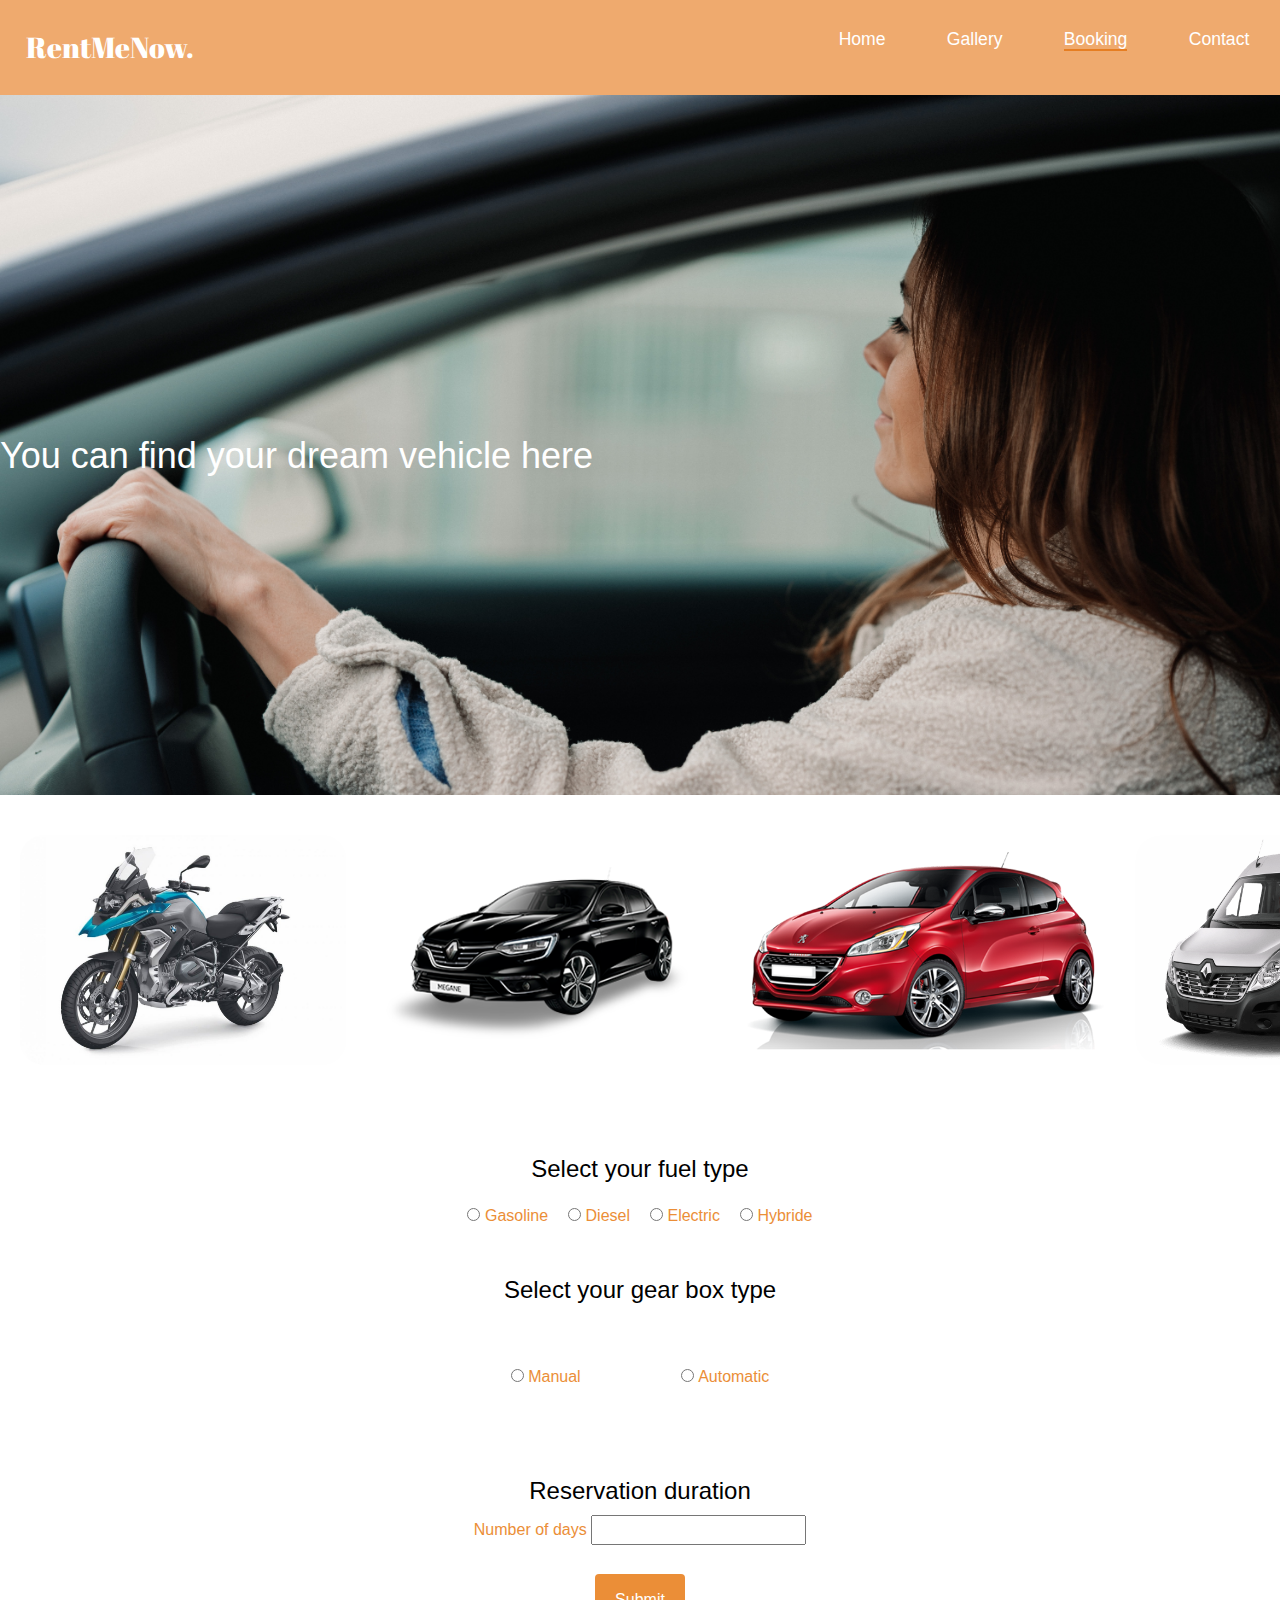
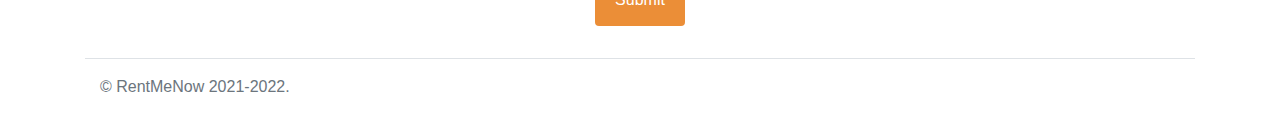
<file: booking.html>
<!DOCTYPE html>
<html lang="en">
  <head>
    <meta charset="UTF-8" />
    <meta http-equiv="X-UA-Compatible" content="IE=edge" />
    <meta name="viewport" content="width=device-width, initial-scale=1.0" />
    <title>Booking</title>
    <link rel="stylesheet" href="assets/css/style.css" />
    <link rel="stylesheet" href="assets/css/booking.css" />
    <script src="https://code.jquery.com/jquery-3.5.0.js"></script>
    <link
      rel="stylesheet"
      href="https://pro.fontawesome.com/releases/v5.10.0/css/all.css"
      integrity="sha384-AYmEC3Yw5cVb3ZcuHtOA93w35dYTsvhLPVnYs9eStHfGJvOvKxVfELGroGkvsg+p"
      crossorigin="anonymous"
    />
    <link
      rel="stylesheet"
      href="https://maxcdn.bootstrapcdn.com/bootstrap/4.0.0/css/bootstrap.min.css"
    />
    <script src="https://ajax.googleapis.com/ajax/libs/jquery/3.3.1/jquery.min.js"></script>
    <script src="https://cdnjs.cloudflare.com/ajax/libs/popper.js/1.12.9/umd/popper.min.js"></script>
    <script src="https://maxcdn.bootstrapcdn.com/bootstrap/4.0.0/js/bootstrap.min.js"></script>
    <link rel="stylesheet" href="assets/css/booking.css" />
    <script src="assets/js/btn.js"></script>
    <script src="assets/js/booking.js"></script>
  </head>
  <body>
    <nav class="navi" style="background-color: #e67d22a7; position: relative">
      <div class="logo">
        <span>RentMeNow.</span>
      </div>
      <label for="btn" class="icon1">
        <span class="fa fa-bars" id="btn" onclick="display()"></span>
      </label>
      <ul id="nav">
        <li><a href="index.html">Home</a></li>
        <li><a href="gallery.html" class="">Gallery</a></li>
        <li><a class="active" href="booking.html" class="">Booking</a></li>
        <li><a href="contact.html" class="">Contact</a></li>
      </ul>
    </nav>

    <div class="image">
      <div class="header">
          <div class="content">
              <h1 class="content1">You can find your dream vehicle here</h1>
          </div>
      </div>
      <div class="line"></div>

      <!------------------------------------------------------------------------------------------------------------>
      <div class="type">
        <img class="slide" onclick="ty(this.id)" id="Moto" value="Moto" src="assets/img/moto1.jpeg" alt="motorcycle">
        <img class="slide" onclick="ty(this.id)" id="Compact" value="compact" src="assets/img/compacte.png" alt="compact-car">
        <img class="slide" onclick="ty(this.id)" id="citadine" src="assets/img/citadine.png" alt="citadine-car">
        <img class="slide" onclick="ty(this.id)" id="utilitaire" src="assets/img/utilitaire.png" alt="utilitaire-car">
        <img class="slide" onclick="ty(this.id)" id="Berlin" src="assets/img/berlin.png" alt="berlin-car">
        <img class="slide" onclick="ty(this.id)" id="truck" src="assets/img/truck.png" alt="truck">
        <img class="slide" onclick="ty(this.id)" id="cm" src="assets/img/cm.png" alt="construction-machine">
    </div>

    <!------------------------feul------------------------>

    <h1>Select your fuel type</h1>
    <form class="feul">
        <div class="carburant">
            <input type="radio" id="gasoline" name="radio" value="0.14" onclick="fuelP(this.value)">
            <label for="gasoline">Gasoline</label>
        </div>
        <div class="carburant">
            <input type="radio" id="diesel" name="radio" value="0.21" onclick="fuelP(this.value)">
            <label for="diesel">Diesel</label>
        </div>
        <div class="carburant">
            <input type="radio" id="electric" name="radio" value="0.05" onclick="fuelP(this.value)">
            <label for="electric">Electric</label>
        </div>
        <div class="carburant">
            <input type="radio" id="hybride" name="radio" value="0.09" onclick="fuelP(this.value)">
            <label for="hybride">Hybride</label>
        </div>
    </form>

    <!-----------------------gear box----------------------->
    <h1>Select your gear box type</h1>
    <form class="gear-box">
        <div class="gear">
            <input type="radio" id="manual" name="gear" value="manual">
            <label for="manual">Manual</label>
        </div>
        <div class="gear">
            <input type="radio" id="automatic" name="gear" value="automatic">
            <label for="automatic">Automatic</label>
        </div>
    </form>

    <!-----------------------Reservation duration----------------------->

    <h1>Reservation duration</h1>
    <div class="duration">
        <div class="du">
        <label for="date">Number of days</label>
            <input type="number" id="days" min="1">
        </div>
        <div class="btn1">
            <input type="submit" name="submit" value="Submit" onclick="calc()">
        </div>
    </div>
 


      <script src="assets/js/booking.js"></script>

      <div class="container">
        <footer
          class="
            d-flex
            flex-wrap
            justify-content-between
            align-items-center
            py-3
            my-4
            border-top
          "
        >
          <div class="col-md-4 d-flex align-items-center">
            <span class="text-muted">&copy; RentMeNow 2021-2022.</span>
          </div>
          <ul class="nav col-md-4 justify-content-end list-unstyled d-flex">
            <li class="ms-3" style="margin: 10px">
              <a href="" class="text-muted"><i class="fab fa-facebook"></i></a>
            </li>
            <li class="ms-3" style="margin: 10px">
              <a href="" class="text-muted"><i class="fab fa-instagram"></i></a>
            </li>
            <li class="ms-3" style="margin: 10px">
              <a href="" class="text-muted"><i class="fab fa-twitter"></i></a>
            </li>
            <li class="ms-3" style="margin: 10px">
              <a href="" class="text-muted"><i class="fab fa-snapchat"></i></a>
            </li>
            <li class="ms-3" style="margin: 10px">
              <a href="" class="text-muted"><i class="fab fa-youtube"></i></a>
            </li>
          </ul>
        </footer>
      </div>
  </body>
  </html>
</file>
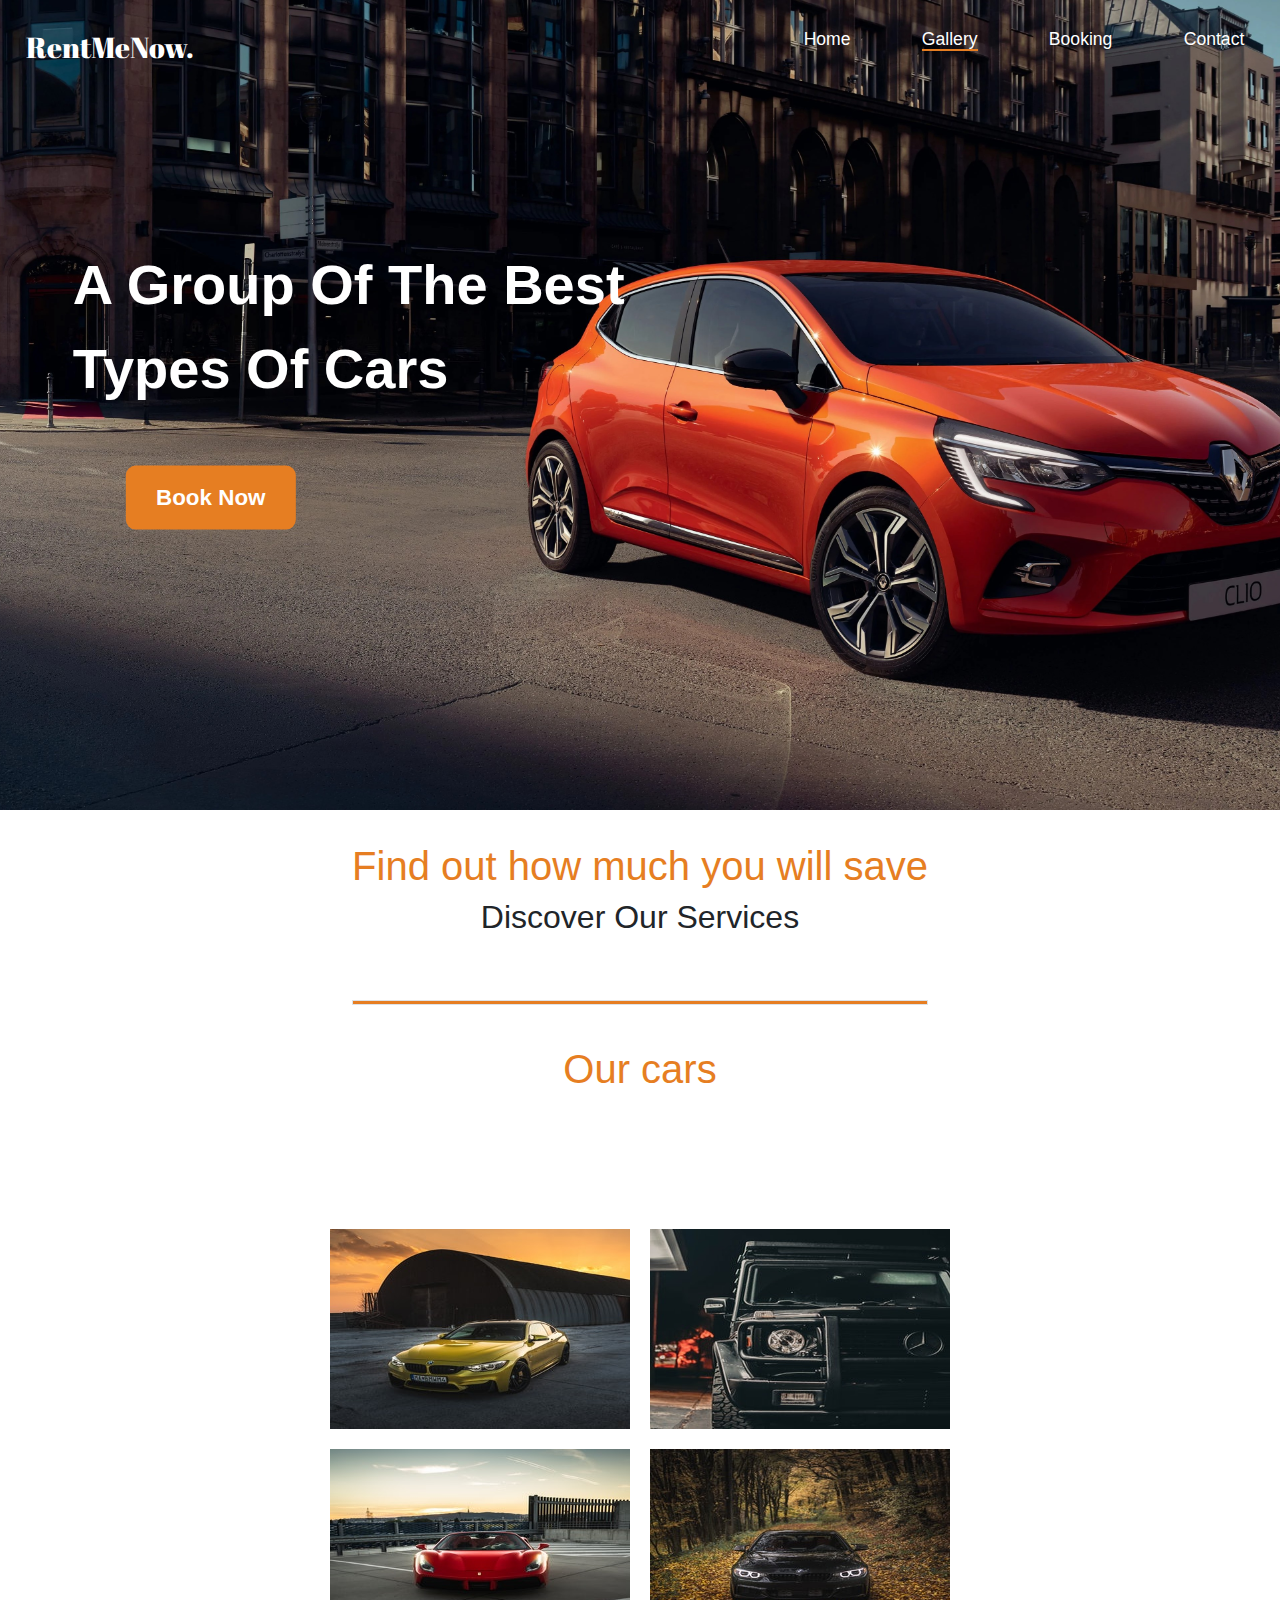
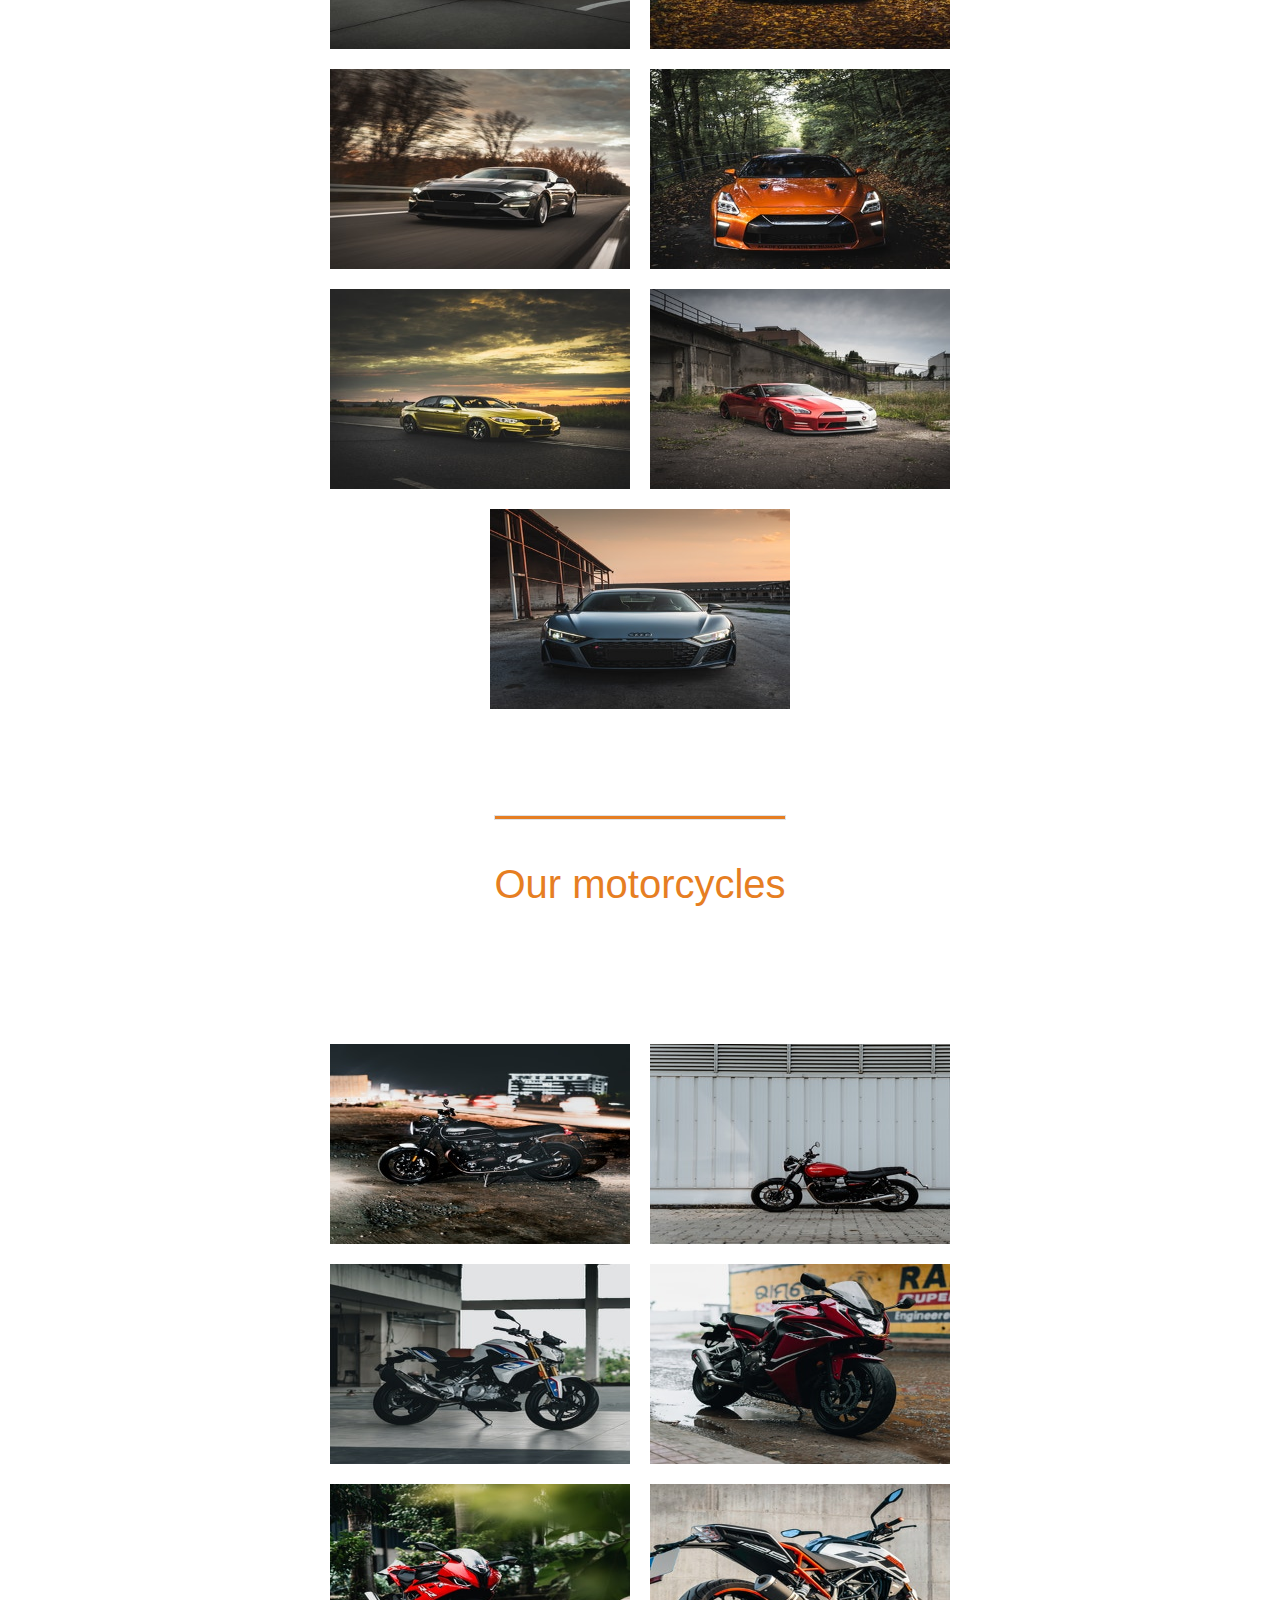
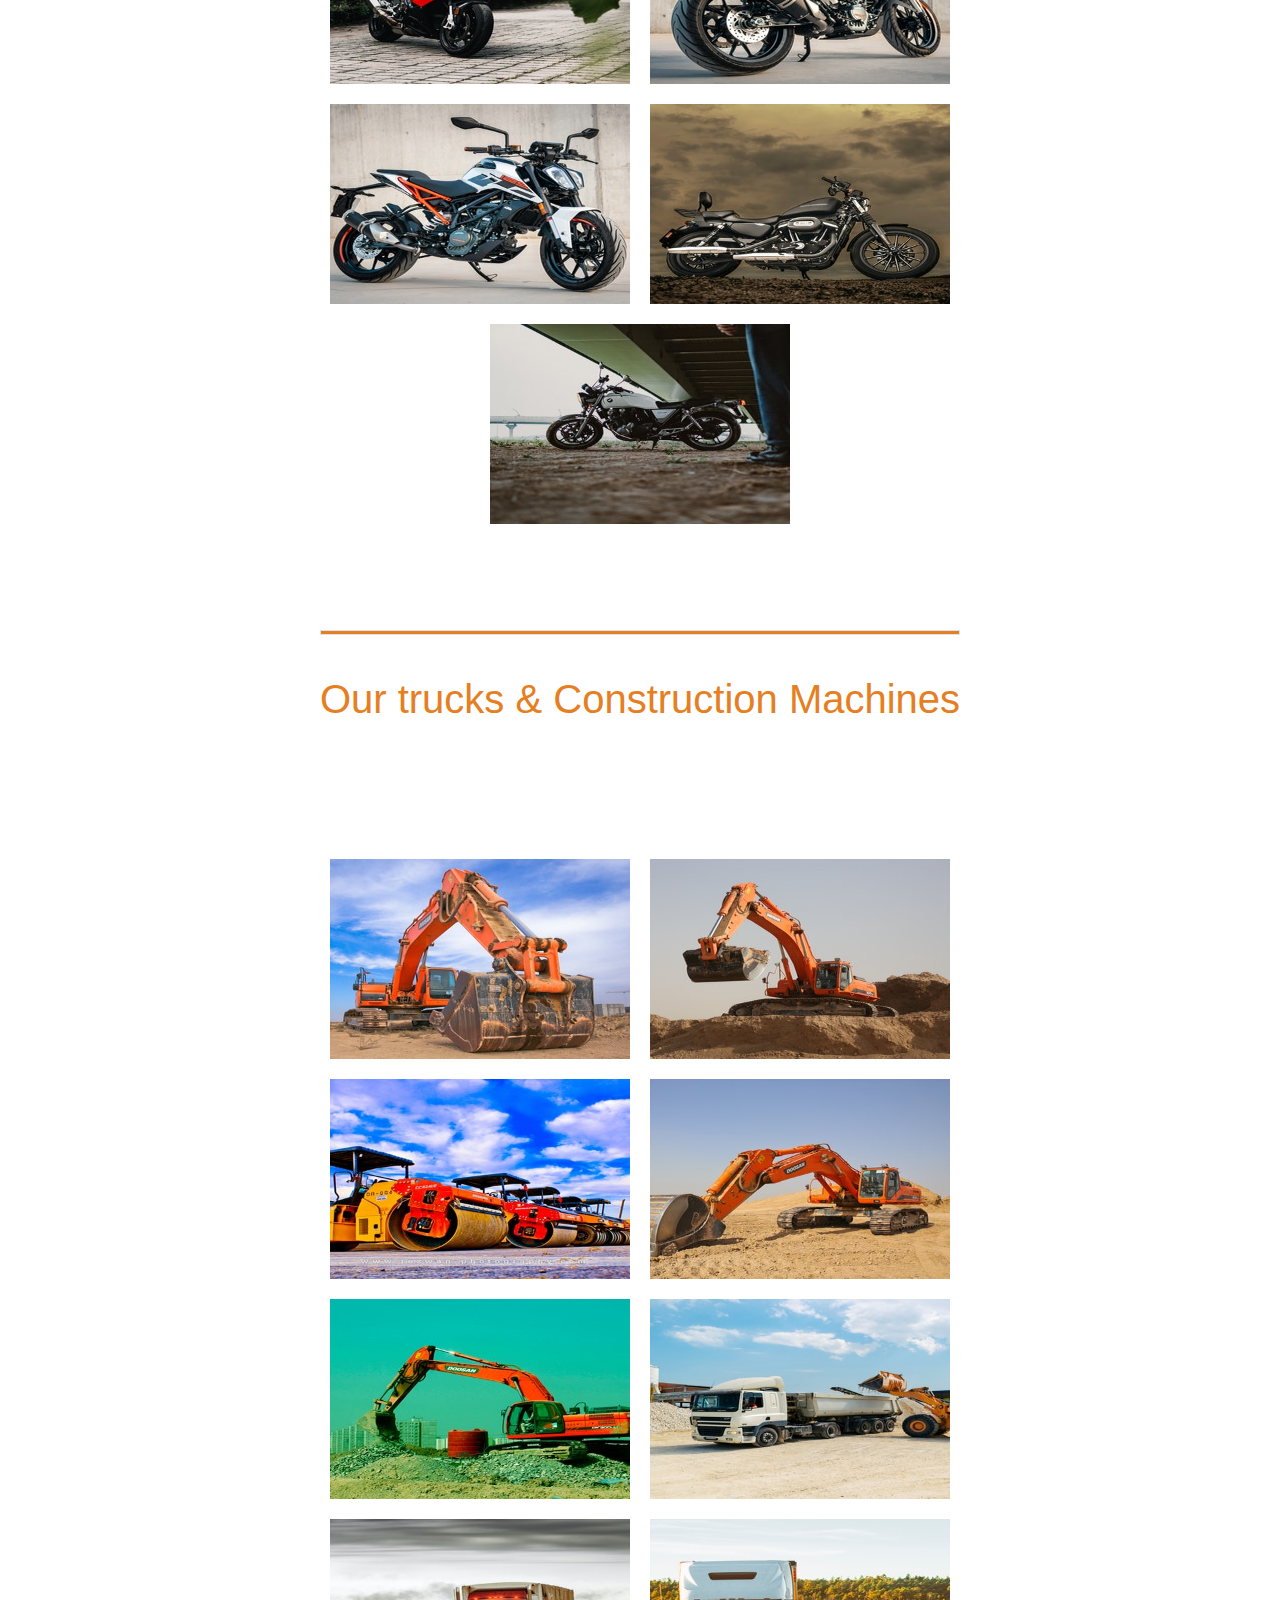
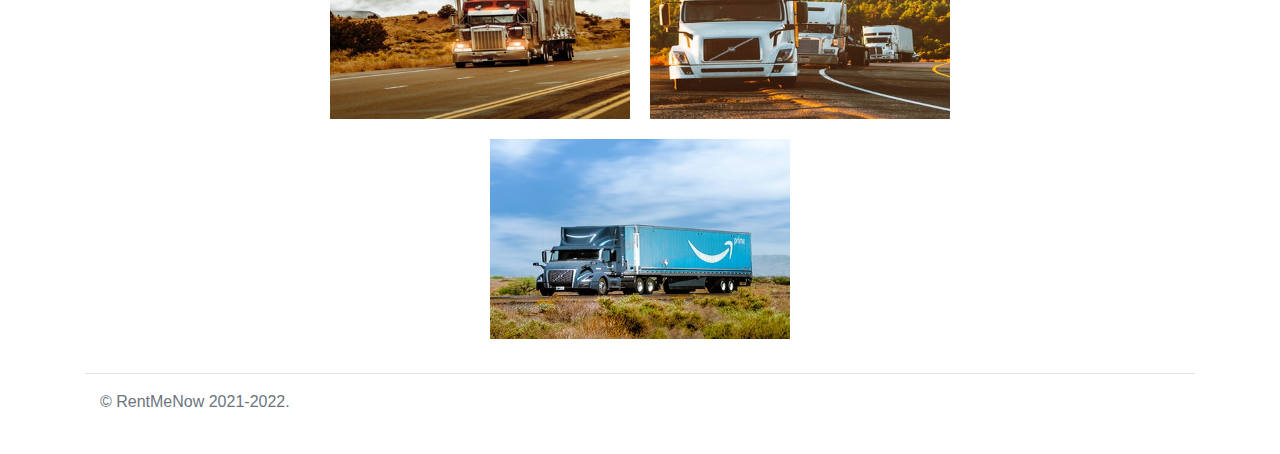
<file: gallery.html>
<!DOCTYPE html>
<html lang="en">
<head>
    <meta charset="UTF-8">
    <meta http-equiv="X-UA-Compatible" content="IE=edge">
    <meta name="viewport" content="width=device-width, initial-scale=1.0">
    <title>Gallery</title>
    <link rel="stylesheet" href="assets/css/gallery.css ">
    <script src="https://code.jquery.com/jquery-3.5.0.js"></script>
    <link rel="stylesheet" href="https://pro.fontawesome.com/releases/v5.10.0/css/all.css" integrity="sha384-AYmEC3Yw5cVb3ZcuHtOA93w35dYTsvhLPVnYs9eStHfGJvOvKxVfELGroGkvsg+p" crossorigin="anonymous"/>
    <link rel="stylesheet" href="https://maxcdn.bootstrapcdn.com/bootstrap/4.0.0/css/bootstrap.min.css">
    <script src="https://ajax.googleapis.com/ajax/libs/jquery/3.3.1/jquery.min.js"></script>
    <script src="https://cdnjs.cloudflare.com/ajax/libs/popper.js/1.12.9/umd/popper.min.js"></script>
    <script src="https://maxcdn.bootstrapcdn.com/bootstrap/4.0.0/js/bootstrap.min.js"></script>
    <script src="assets/js/btn.js"></script>
</head>
<body>
    <nav class="navi">
        <div class="logo">
            <span>RentMeNow.</span>
        </div>
        <label for="btn" class="icon1">
            <span class="fa fa-bars" id="btn" onclick="display()"></span>
        </label>
        <ul id="nav">
            <li><a href="index.html">Home</a></li>
            <li><a class="active" href="gallery.html" class="">Gallery</a></li>
            <li><a href="booking.html" class="">Booking</a></li>
            <li><a href="contact.html" class="">Contact</a></li>
        </ul>
    </nav>
    <section class="top">
        <div class="content">
            <div class="text">A Group Of The Best <br> Types Of Cars</div>
            <div class="btn"><a href="booking.html">Book Now</a></div>
        </div>
    </section>
    <section class="service">
    <div class="cnt">
        <div class="w-md-80 w-lg-50 text-center mx-md-auto mb-5 mb-md-9">
          <h2 class="title">Find out how much you will save</h2>
          <h2>Discover Our Services</h2>
          <div class="border"></div>
          <h2 class="title tl" style="margin-top: 1em;">Our cars</h2>
        </div>
        <div class="slid">
         
    <div class="galerie">

        <div class="item"><img src="/assets/img/car 10.jpg"></div>
        <div class="item"><img src="/assets/img/car 2.jpg"></div>
        <div class="item"><img src="/assets/img/car 3.jpg"></div>

        <div class="item"><img src="/assets/img/car 4.jpg"></div>
        <div class="item"><img src="/assets/img/car 5.jpg"></div>
        <div class="item"><img src="/assets/img/car 6.jpg"></div>

        <div class="item"><img src="/assets/img/car 7.jpg"></div>
        <div class="item"><img src="/assets/img/car 8.jpg"></div>
        <div class="item"><img src="/assets/img/car 9.jpg"></div>

    </div>

           
        </div>
        
      </div>
    </section>
    <section class="service">
      <div class="cnt">
          <div class="w-md-80 w-lg-50 text-center mx-md-auto mb-5 mb-md-9">
            <div class="border"></div>
            <h2 class="title tl" style="margin-top: 1em;">Our motorcycles</h2>
          </div>
          <div class="slid">
            <div class="galerie">

              <div class="item"><img src="/assets/img/motor 8.jpg"></div>
              <div class="item"><img src="/assets/img/car 1.jpg"></div>
              <div class="item"><img src="/assets/img/motor1.jpg"></div>
      
              <div class="item"><img src="/assets/img/motor2.jpg"></div>
              <div class="item"><img src="/assets/img/motor3.jpg"></div>
              <div class="item"><img src="/assets/img/motor6.jpg"></div>
      
              <div class="item"><img src="/assets/img/motor7 .jpg"></div>
              <div class="item"><img src="/assets/img/motor5.jpg"></div>
              <div class="item"><img src="/assets/img/motor 9.jpg"></div>
      
          </div>
          </div>
          
        </div>
      </section>

      <section class="service">
        <div class="cnt">
            <div class="w-md-80 w-lg-50 text-center mx-md-auto mb-5 mb-md-9">
              <div class="border"></div>
              <h2 class="title tl" style="margin-top: 1em;">Our trucks & Construction Machines</h2>
            </div>
            <div class="slid">
              <div class="galerie">
  
                <div class="item"><img src="/assets/img/machine.jpg"></div>
                <div class="item"><img src="/assets/img/machine1.jpg"></div>
                <div class="item"><img src="/assets/img/machine2.jpg"></div>

                <div class="item"><img src="/assets/img/machine3.jpg"></div>
                <div class="item"><img src="/assets/img/machine4.jpg"></div>
                <div class="item"><img src="/assets/img/truck.jpg"></div>

                <div class="item"><img src="/assets/img/truck1.jpg"></div>
                <div class="item"><img src="/assets/img/truck2.jpg"></div>
                <div class="item"><img src="/assets/img/truck3.jpg"></div>
        
            </div>
            </div>
            
          </div>
        </section>

    <div class="container">
        <footer class="d-flex flex-wrap justify-content-between
          align-items-center py-3 my-4 border-top">
          <div class="col-md-4 d-flex align-items-center">
            <span class="text-muted">&copy; RentMeNow 2021-2022.</span>
          </div>
          <ul class="nav col-md-4 justify-content-end list-unstyled
            d-flex">
            <li class="ms-3" style="margin: 10px;">
              <a href="" class="text-muted"><i class="fab
                  fa-facebook"></i></a>
            </li>
            <li class="ms-3" style="margin: 10px;">
              <a href="" class="text-muted"><i class="fab
                  fa-instagram"></i></a>
            </li>
            <li class="ms-3" style="margin: 10px;">
              <a href="" class="text-muted"><i class="fab
                  fa-twitter"></i></a>
            </li>
            <li class="ms-3" style="margin: 10px;">
                <a href="" class="text-muted"><i class="fab
                    fa-snapchat"></i></a>
              </li>
              <li class="ms-3" style="margin: 10px;">
                <a href="" class="text-muted"><i class="fab
                    fa-youtube"></i></a>
              </li>
        </ul>
      </footer>
    </div>
</html>
</file>
<file: assets/css/style.css>
@font-face {
    font-family: AbrilFatface-Regular;
    src: url("/assets/fonts/AbrilFatface-Regular.ttf");
  }
body{
    padding: 0;
    margin: 0;
    font-family: "Source Sans Pro", sans-serif;
}
.navi{
    position: absolute;
    background-color: transparent;
    width: 100%;
    display: flex;
    justify-content: space-between;
    align-items: center;
}
.icon1{
    display: none;
}
.navi .logo{
    width: 60%;
    display: flex;
    justify-content: flex-start;
    align-items: center;
}
.navi .logo span{
    width: 50%;
    padding: .9em;
    font-size: 1.8em;
    font-family: AbrilFatface-Regular;
    color: white;
}
.navi ul{
    width: 40%;
    display: flex;
    justify-content: space-around;
    align-items: center;
}
.navi ul li{
    list-style: none;
}
.navi ul li a{
    text-decoration: none;
    color: white;
    font-size: 1.1em;
}
.navi ul li a.active{
    border-bottom: 2.5px solid #e67e22;
}
.top{
    width: 100%;
    height: 90vh;
    background-image: linear-gradient(to bottom, rgba(0, 0, 0, 0.455), rgba(0, 0, 0, 0)), url(/assets/img/1.jpg);
    background-repeat: no-repeat;
    background-size: cover;
    background-position: bottom;
}
.top .content{
    position: absolute;
    top: 40%;
    left: 10%;
    transform: translate(-10%,-40%);
}
.top .content .text{
    color: white;
    font-size: 4.5em;
}
.top .content .btn{
    display: flex;
    justify-content: center;
    align-items: center;
}
.top .content .btn a{
    color: white;
    text-decoration: white;
    font-size: 1.4em;
    background-color: #e67e22;
    padding: 15px 30px;
    border-radius: 10px;
}
.service{
    width: 100%;
    height: auto;
    margin-top: 2em;
}
.service .title{
    width: 100%;
    display: flex;
    justify-content: center;
    align-items: center;
    font-size: 2.5em;
    color: #2d3436;
}
.customer{
    margin-top: 2em;
    width: 100%;
    height: 70vh;
}
.customer .container-ct{
    width: 100%;
    display: flex;
    align-items: center;
    justify-content: center;
}
.customer .container-ct .row-ct{
    width: 100%;
    display: flex;
    align-items: center;
    justify-content: center;
}
.customer .col-ct{
    margin: 1.1em;
    padding: 80px 90px;
    border-radius: 10px;
    box-shadow: 0 4px 8px 0 rgba(0, 0, 0, 0.2), 0 6px 20px 0 rgba(0, 0, 0, 0.19);
    display: flex;
    justify-content: center;
    align-items: center;
    flex-direction: column;
}
.customer .col-ct .pic{
    width: 50%;
    display: flex;
    justify-content: center;
    align-items: center;
}
.customer .col-ct .pic img{
    width: 50%;
    border-radius: 50px;
}
.customer .col-ct .para{
    width: 100%;
    text-align: center;
    color: rgb(228, 181, 94);
}
.customer .col-ct .border{
    margin-top: 20px;
    width: 50%;
    height: 5px;
    background-color: black;
}

@media (max-width: 700px){
    .top .content .text {
        color: white;
        font-size: 3em;
    }
    .service{
        height: auto;
    }
    .customer{
        height: auto;
    }
    .customer .container-ct .row-ct{
        flex-direction: column;
    }
    .icon1{
        display: flex;
        justify-content: right;
        width: 100%;
        padding: 0 30px;
    }
    .icon1 span{
        font-size: 2em;
    }
    .icon1 .fa-times{
        display: none;
    }
    .navi ul{
        position: fixed;
        display: none;
        top: 10%;
        background-color: black;
        width: 100%;
        flex-direction: column;
        padding: 20px;
        z-index: 1;
        font-size: 12px;
    }
    .navi ul li{
        margin-top: 2em;
    }
    .navi ul li a{
        font-size: 1rem;
    }

}
</file>
<file: assets/css/booking.css>
body,
html {
  margin: 0;
  padding: 0;
}
.hovering {
  color: rgb(235, 142, 55);
}
.navi {
  position: absolute;
  background-color: transparent;
  width: 100%;
  display: flex;
  justify-content: space-between;
  align-items: center;
}
.icon1 {
  display: none;
}
.navi .logo {
  width: 60%;
  display: flex;
  justify-content: flex-start;
  align-items: center;
}
.navi .logo span {
  width: 50%;
  padding: 0.9em;
  font-size: 1.8em;
  font-family: AbrilFatface-Regular;
  color: white;
}
.navi ul {
  width: 40%;
  display: flex;
  justify-content: space-around;
  align-items: center;
}
.navi ul li {
  list-style: none;
}
.navi ul li a {
  text-decoration: none;
  color: white;
  font-size: 1.1em;
}
.navi ul li a.active {
  border-bottom: 2.5px solid #e67e22;
}

.header {
  background-image: url("/assets/img/Background-imqge.jpg");
  height: 700px;
  background-size: cover;
  display: flex;
  align-items: center;
}

.image {
  background-repeat: no-repeat;
  position: relative;
}

.classimage {
  position: relative;
}

.flex-container {
  display: flex;
  flex-wrap: wrap;
  justify-content: center;
}

input[type="text"] {
  width: 100%;
  padding: 12px 20px;
  margin: 8px 0;
  display: inline-block;
  border: 1px solid #ccc;
  border-radius: 4px;
  box-sizing: border-box;
}
input[type="email"] {
  width: 100%;
  padding: 12px 20px;
  margin: 8px 0;
  display: inline-block;
  border: 1px solid #ccc;
  border-radius: 4px;
  box-sizing: border-box;
}
textarea {
  width: 100%;
}
input[type="submit"]:hover {
  background-color: rgb(235, 142, 55);
}
input[type="submit"] {
  background-color: rgb(235, 142, 55);
  color: white;
  padding: 14px 20px;
  margin: 8px 0;
  border: none;
  border-radius: 4px;
  cursor: pointer;
}
input[type="button"] {
  background-color: rgb(235, 142, 55);
  color: white;
  padding: 14px 20px;
  margin: 8px 0;
  border: none;
  border-radius: 4px;
  cursor: pointer;
}
div .btn {
  margin-left: 50%;
}

div .btn1 {
  margin-top: 1em;
  width: 100%;
}
div .fromulaire {
  border-radius: 5px;
  background-color: #f2f2f2;
  padding: 20px;
}
h1{
  font-size: 1.5em;
}

/* main*/
.main {
  display: flex;
  flex-direction: column;
  justify-content: center;
  align-items: center;
  height: calc(100vh - 70px);
  background-position: center;
  background-size: cover;
}
.main h1 {
  font-size: 4rem;
  color: white;
  text-shadow: 0px 0px 10px black;
}
.button {
  background-color: rgb(235, 142, 55);
  border: none;
  color: white;
  padding: 15px 32px;
  text-align: center;
  text-decoration: none;
  display: inline-block;
  font-size: 16px;
  margin: 4px 2px;
  cursor: pointer;
}

.title {
  text-align: center;
  font-family: inherit;
}

.content1 {
  color: white;
  font-size: 36px;
  font-family: "Source Sans Pro", sans-serif;
}

h1 {
  text-align: center;
  color: black;
  margin-top: 30px;
}

.type img {
  height: 230px;
  border-radius: 25px;
  margin-left: 20px;
  margin-top: 40px;
}

p {
  color: #c2a859;
  font-family: "Source Sans Pro", sans-serif;
  display: flex;
}

.type {
  display: flex;
  flex-wrap: nowrap;
  overflow-x: scroll;
  margin-bottom: -20px;
  height: 350px;
}

.type::-webkit-scrollbar {
  display: none;
}

.slide {
  display: inline-block;
}

.slide:hover {
  height: 240px;
  border: 5px solid rgb(235, 142, 55);
}

.feul {
  color: rgb(235, 142, 55);
  text-align: center;
  margin-top: 10px;
  display: flex;
  justify-content: center;
  align-items: center;
  width: 100%;
}

.carburant {
  margin: 10px;
}

.gear-box {
  color: rgb(235, 142, 55);
  text-align: center;
  margin-top: 10px;
  display: flex;
  justify-content: center;
  align-items: center;
  width: 100%;
}

.gear {
  margin: 50px;
}

.duration {
  color: rgb(235, 142, 55);
  text-align: center;
  margin-top: 10px;
  display: flex;
  justify-content: center;
  align-items: center;
  flex-direction: column;
  width: 100%;
}


@media (max-width: 700px) {
  .icon1 {
    display: flex;
    justify-content: right;
    width: 100%;
    padding: 0 30px;
  }
  .icon1 span {
    font-size: 2em;
  }
  .navi ul {
    position: fixed;
    display: none;
    top: 10%;
    background-color: black;
    width: 100%;
    flex-direction: column;
    padding: 20px;
    z-index: 1;
    font-size: 12px;
  }
  .navi ul li {
    margin-top: 2em;
  }
  .navi ul li a {
    font-size: 1rem;
  }
  .type img {
    width: 350px;
    height: 200px;
    border-radius: 25px;
    margin-left: 20px;
    margin-top: 40px;
  }
}
</file>
<file: assets/css/gallery.css>
*,
::before,
::after {
  box-sizing: border-box;
  margin: 0;
  padding: 0;
}

h1 {
  color: #f1f1f1;
  text-align: center;
  font-size: 40px;
  font-family: "Source Sans Pro", sans-serif;
  margin-top: 50px;
}

.galerie {
  display: flex;
  justify-content: center;
  flex-wrap: wrap;
  width: 80%;
  max-width: 1300px;
  margin: 70px auto 0;
}
.item {
  width: 300px;
  height: 200px;
  margin: 10px;
  overflow: hidden;
  flex-shrink: 0;
}
.item img {
  width: 100%;
  height: 100%;
}

@font-face {
  font-family: AbrilFatface-Regular;
  src: url("/assets/fonts/AbrilFatface-Regular.ttf");
}
body {
  padding: 0;
  margin: 0;
  font-family: "Source Sans Pro", sans-serif;
}
.navi {
  position: absolute;
  background-color: transparent;
  width: 100%;
  display: flex;
  justify-content: space-between;
  align-items: center;
}
.icon1 {
  display: none;
}
.navi .logo {
  width: 60%;
  display: flex;
  justify-content: flex-start;
  align-items: center;
}
.navi .logo span {
  width: 50%;
  padding: 0.9em;
  font-size: 1.8em;
  font-family: AbrilFatface-Regular;
  color: white;
}
.navi ul {
  width: 40%;
  display: flex;
  justify-content: space-around;
  align-items: center;
}
.navi ul li {
  list-style: none;
}
.navi ul li a {
  text-decoration: none;
  color: white;
  font-size: 1.1em;
}
.navi ul li a.active {
  border-bottom: 2.5px solid #e67e22;
}
.top {
  width: 100%;
  height: 90vh;
  background-image: url(/assets/img/5.jpg);
  background-repeat: no-repeat;
  background-size: cover;
  background-position: bottom;
}
.top .content {
  position: absolute;
  top: 40%;
  left: 10%;
  transform: translate(-10%, -40%);
}
.top .content .text {
  color: white;
  font-size: 3.5em;
  font-weight: 600;
}
.top .content .text.para {
  color: white;
  font-size: 1em;
}
.top .content .btn {
  display: flex;
  justify-content: center;
  align-items: center;
  width: 50%;
  margin-top: 3em;
}
.top .content .btn a {
  color: white;
  text-decoration: none;
  font-size: 1.4em;
  background-color: #e67e22;
  padding: 15px 30px;
  border-radius: 10px;
  font-weight: 600;
}
.service {
  width: 100%;
  height: auto;
  margin-top: 2em;
}
.cnt {
  margin: 0 !important;
  padding: 0 !important;
  display: flex;
  justify-content: center;
  align-items: center;
  flex-direction: column;
}
.service .slid {
  width: 90%;
  height: auto;
  margin: auto;
  display: flex;
  justify-content: center;
  align-items: center;
}
.service .title {
  width: 100%;
  display: flex;
  justify-content: center;
  align-items: center;
  font-size: 2.5em;
  color: #e67e22;
}
.customer {
  margin-top: 2em;
  width: 100%;
  height: 70vh;
}
.customer .container-ct {
  width: 100%;
  display: flex;
  align-items: center;
  justify-content: center;
}
.customer .container-ct .row-ct {
  width: 100%;
  display: flex;
  align-items: center;
  justify-content: center;
}
.customer .col-ct {
  margin: 1.1em;
  padding: 80px 90px;
  border-radius: 10px;
  box-shadow: 0 4px 8px 0 rgba(0, 0, 0, 0.2), 0 6px 20px 0 rgba(0, 0, 0, 0.19);
  display: flex;
  justify-content: center;
  align-items: center;
  flex-direction: column;
}
.customer .col-ct .pic {
  width: 50%;
  display: flex;
  justify-content: center;
  align-items: center;
}
.customer .col-ct .pic img {
  width: 50%;
  border-radius: 50px;
}
.customer .col-ct .para {
  width: 100%;
  text-align: center;
  color: rgb(228, 181, 94);
}
.customer .col-ct .border {
  margin-top: 20px;
  width: 50%;
  height: 5px;
  background-color: black;
}
.service .border {
  margin-top: 4em;
  width: 100%;
  height: 5px;
  background-color: #e67e22;
}

@media (max-width: 786px) {
  .top .content .text {
    color: white;
    font-size: 2.5em;
    font-weight: 600;
}
  .service {
    height: auto;
  }
  .customer {
    height: auto;
  }
  .customer .container-ct .row-ct {
    flex-direction: column;
  }
  .icon1 {
    display: flex;
    justify-content: right;
    width: 100%;
    padding: 0 30px;
  }
  .icon1 span {
    font-size: 2em;
  }
  .navi ul {
    position: fixed;
    display: none;
    top: 10%;
    background-color: black;
    width: 100%;
    flex-direction: column;
    padding: 20px;
    z-index: 1;
    font-size: 12px;
  }
  .navi ul li {
    margin-top: 2em;
  }
  .navi ul li a {
    font-size: 1rem;
  }
}
</file>
